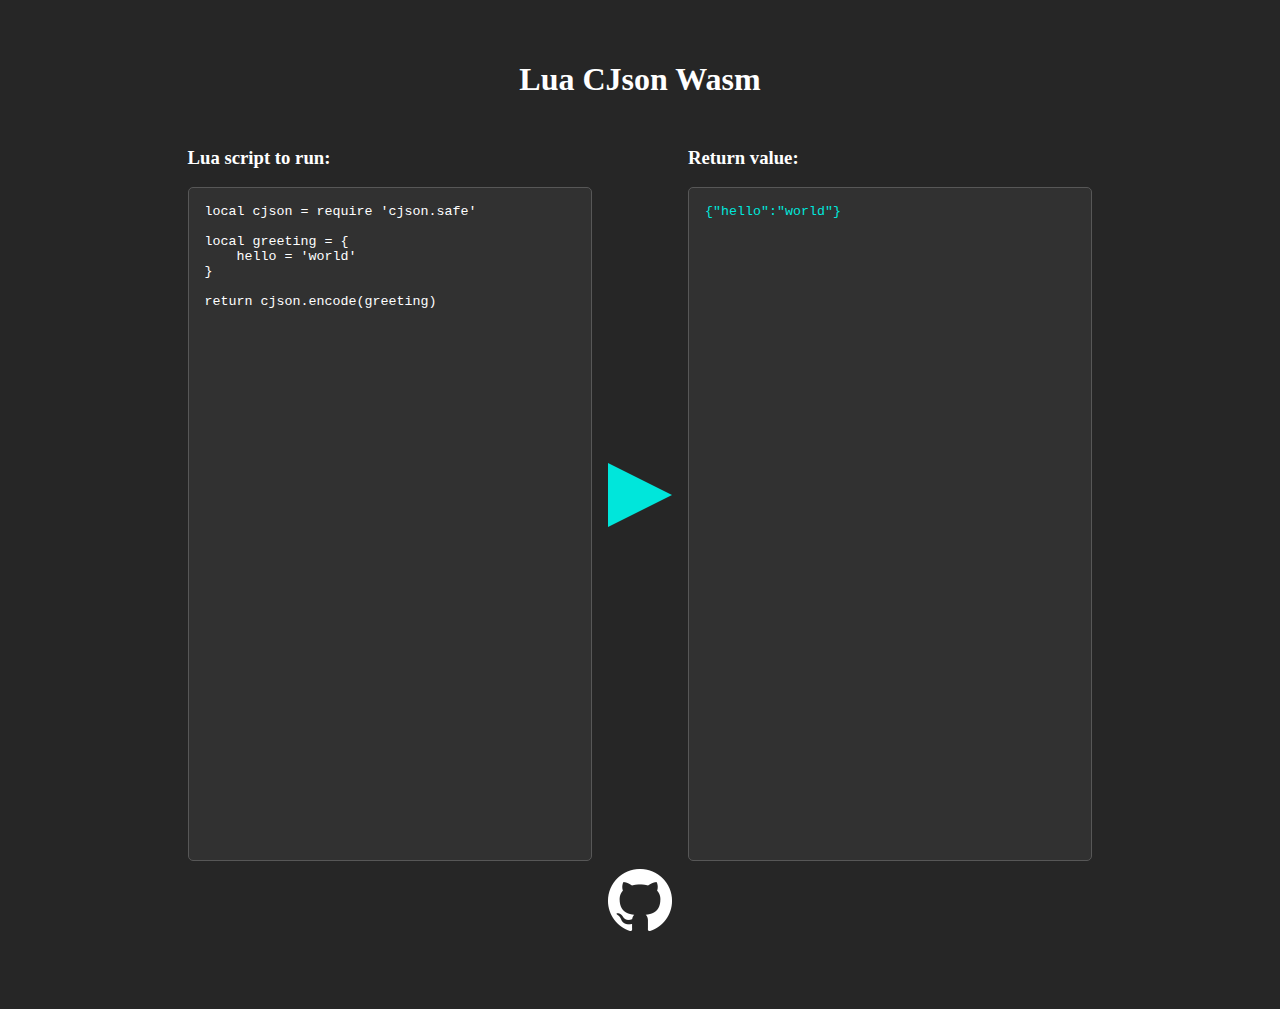
<file: docs/index.html>
<!DOCTYPE html>
<html>
  <head>
    <meta charset="utf-8" />
    <meta http-equiv="X-UA-Compatible" content="IE=edge">
    <link rel="stylesheet" type="text/css" href="index.css">
    <title>Lua C-Json Wasm</title>
    <meta name="viewport" content="width=device-width, initial-scale=1">
  </head>

  <body>
    <script src="index.js"></script>
    <div class="content">

        <h1>Lua CJson Wasm</h1>
        <div class="rowContainer">
            <div class="columnContainer">
                <h3>Lua script to run:</h3>
                <textarea id="script_area" onkeyup="onScriptKeyUp(event)"></textarea>
            </div>

            <button id="run_button" onclick="onRunClick()">
                <span class="tooltiptext">Control + Enter to run</span>
            </button>

            <div class="columnContainer">
                <h3>Return value:</h3>
                <textarea readonly id="result_area"></textarea>
            </div>
        </div>

        <a href="https://github.com/mmaarouf/lua-cjson-wasm">
            <img src="GitHub-Mark-Light-64px.png" alt="github repo link"/>
        </a>
    </div>
  </body>
</html>
</file>
<file: docs/index.css>
body {
    background: #262626;
    color: white;
}

.content {
    display:flex;
    flex-direction: column;
    flex-wrap: wrap;
    align-items: center;
    justify-content: center;
    padding-top: 2rem;
    padding-bottom: 4rem;
}

.rowContainer {
    display: flex;
    flex-direction: row;
    flex-wrap: wrap;
    align-items: center;
    justify-content: center;
    width:80%;
}

.columnContainer {
    width: 40%;
    min-width: 25rem;
    display: flex;
    flex-direction: column;
    padding: 0.5rem;
}

textarea {
    height: 40rem;
    overflow-y: auto;
    resize: none;
    border-radius: 5px;
    background-color: #313131;
    border-color: #575757;
    border-style: solid;
    padding: 1rem;
    color: white;
}

textarea:focus {
    outline: none;
}

.success {
    color: #00e6db;
}

.error {
    color: #ff639c;
}

#run_button {
    border-style: solid;
    box-sizing: border-box;
    width: 2rem;
    height: 2rem;
    border-width: 2rem 0rem 2rem 4rem;
    padding: 0;
    border-color: transparent transparent transparent #00e6db;
    margin: 0.5rem;
    background: transparent;
    font-weight: bold;
}

#run_button:hover {
    border-color: transparent transparent transparent #00b8af;
}

#run_button:active {
    border-color: transparent transparent transparent #00918a;
}

#run_button .tooltiptext {
    visibility: hidden;
    background-color: black;
    color: #fff;
    text-align: center;
    border-radius: 6px;
    padding: 0.5rem;
    position: absolute;
    z-index: 1;
}

#run_button:hover .tooltiptext {
  visibility: visible;
}

.loading {
    background-color: #525252;
}
</file>
